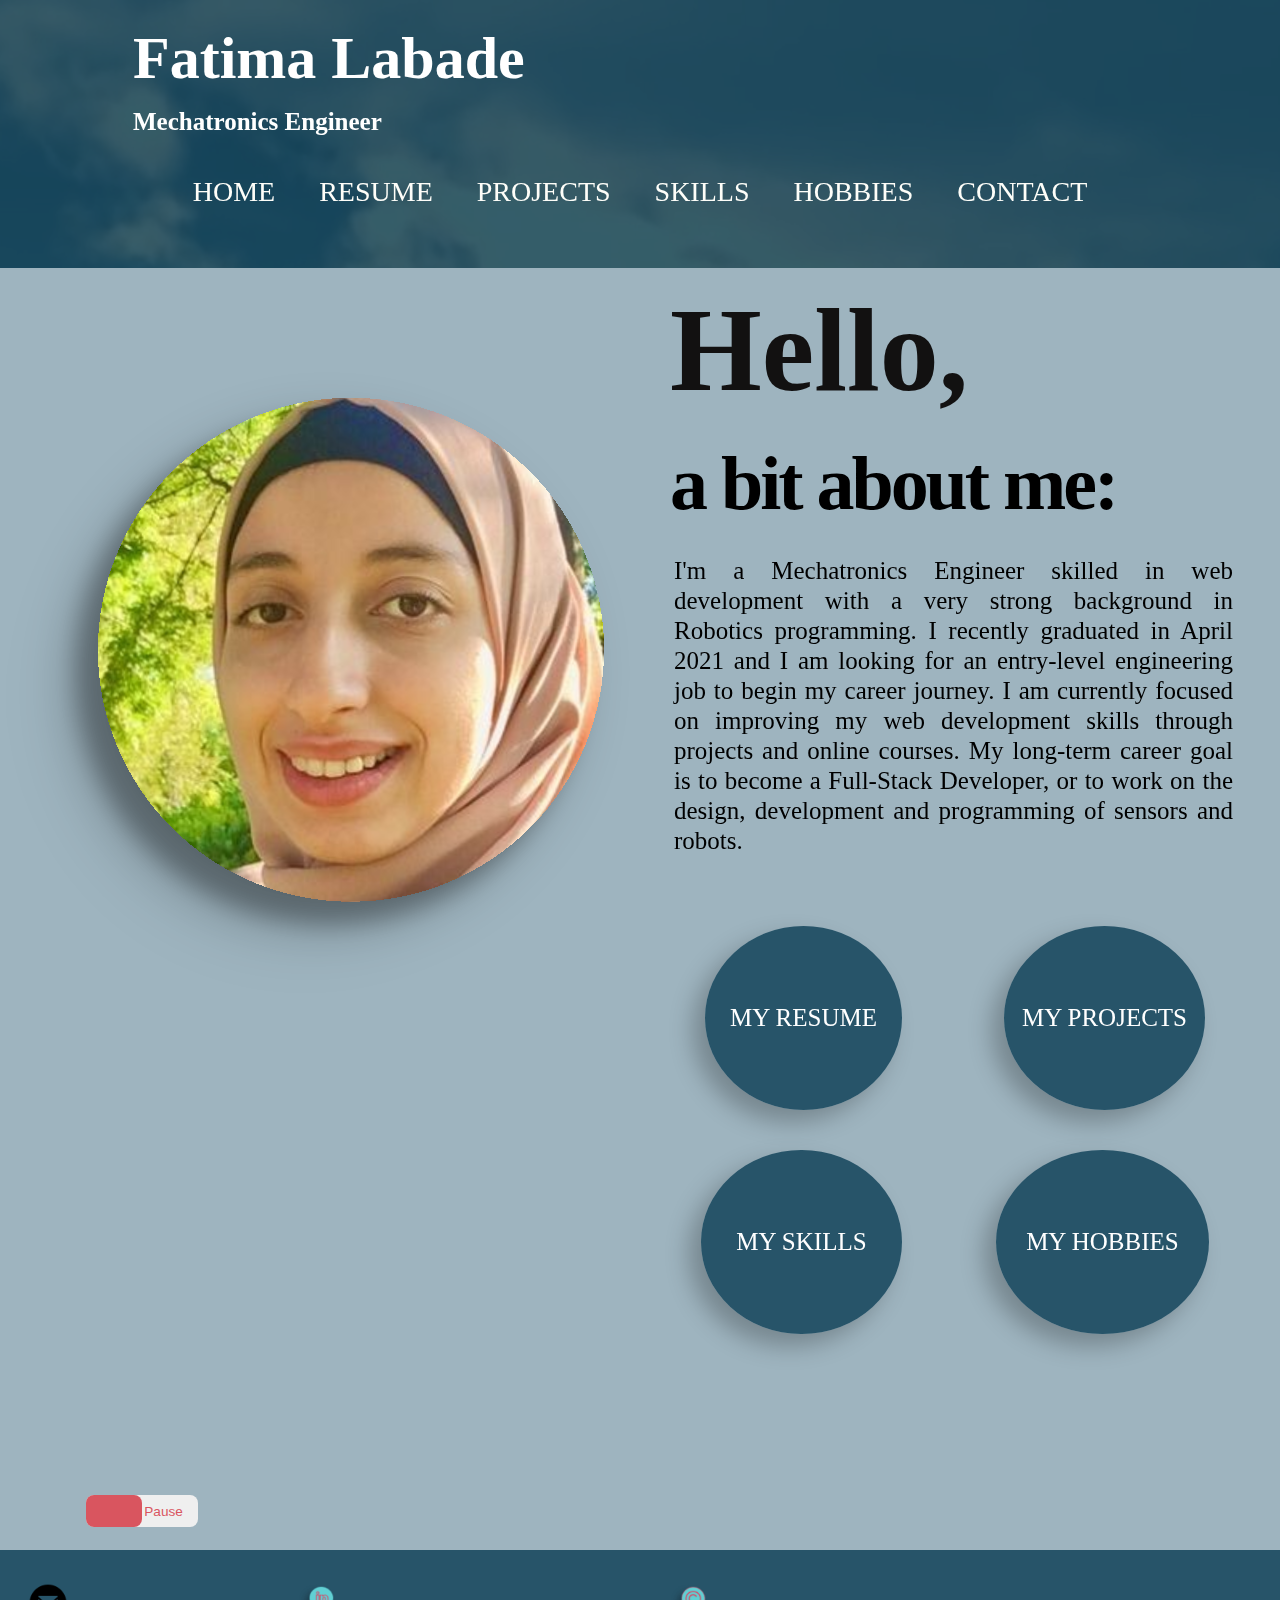
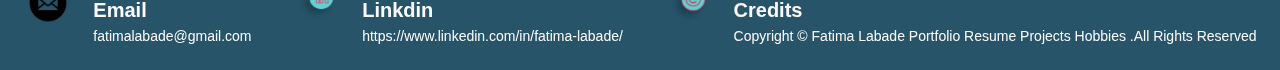
<file: index.html>
<!DOCTYPE html>
<html lang="en"> 
    <head>  
        <meta charset="UTF-8" />
        <meta name="viewport" content="width=device-width, initial-scale=1.0, maximum-scale=1.0, user-scalable=no" />
        
        <script src="https://ajax.googleapis.com/ajax/libs/jquery/3.5.1/jquery.min.js"></script>
        <!-- <script src="js/script.js"></script> -->

        <link
            rel="icon"
            type="image/png"
            sizes="32x32"
            href="./images/icon.svg"
        /> 
        <link 
        href="https://cdnjs.cloudflare.com/ajax/libs/font-awesome/5.14.0/css/all.min.css"
        href="https://fonts.googleapis.com/css2?family=Comforter&family=Dancing+Script&family=M+PLUS+Rounded+1c:wght@400;700&family=Neonderthaw&family=PT+Serif:wght@700&family=Podkova:wght@600&family=Quintessential&family=Rosario:wght@300&family=Ruda:wght@400;700&family=Sahitya&family=Yellowtail&display=swap"
        rel="stylesheet"
        />
        <link rel="stylesheet" href="scss0/style0.css" />
        <!-- <link rel="stylesheet" href="scss1/style1.css" /> -->
        <!-- <iframe width = "0" height = "0" src="https://www.youtuberepeater.com/watch?v=jkLRith2wcc#gsc.tab=0" allowfullscreen></iframe> -->
        <title> Fatima Labade | Portfolio Site </title>
    </head>

    <body >
        
          <!--preloader-->
        <div class="preloader">
            <img src="./preloader.gif" alt="preloader">
        </div>
        
        <header  class="header" >
            <div class="overlay has-fade"></div>

            <div id="home" class="header__container flex flex-jc-sb ">
                <div>    
                    <div class="header__name ">
                        <h1>Fatima Labade</h1>
                    </div>
                    <div class="header__position">
                        <h3>Mechatronics Engineer</h3>
                    </div>
                </div>

                <a id="btnHamburger" href="#" class="header__toggle hide-for-desktop">
                    <span></span>
                    <span></span>
                    <span></span>
                </a>

                <div class="header__menu has-fade hide-for-desktop ">
                    <a href="#home" target="_self">HOME</a>
                    <a href="./Resume.html" target="_blank">RESUME</a>
                    <a href="page2.html">PROJECTS</a>
                    <a href="page3.html">SKILLS</a>
                    <a href="page4.html">HOBBIES</a>
                    <a href="mailto:fatimalabade@gmail.com">CONTACT</a>
                </div> 
            </div>

            <div class="header__image hide-for-desktop"></div>

            <div class="header__text hide-for-desktop">
                <h1>Hello,</h1>
                <h3>a bit about me:</h3>
            </div>
            <div class="header__links flex flex-jc-sb hide-for-tablet hide-for-mobile " >
                <a href="#top" target="_self">HOME</a>
                <a href="./Resume.html" target="_blank">RESUME</a>
                <a href="page2.html">PROJECTS</a>
                <a href="page3.html">SKILLS</a>
                <a href="page4.html">HOBBIES</a>
                <a href="mailto:fatimalabade@gmail.com">CONTACT</a>
            </div>

        </header>

        <section class="middle1">
            <video class="video-container" muted autoplay loop>
                <source src="./video.mp4" type= "video/mp4">
            </video>
            
            <div class="middle1__image hide-for-mobile"></div>
          
            <div class="middle1__text hide-for-mobile">
                <h1>Hello,</h1>
                <h3>a bit about me:</h3>
            </div>

            <div class="container1">

                <div class="middle1__description">
                    <h3>I'm a Mechatronics Engineer skilled in web development with a very strong background in Robotics programming. I recently graduated in April 2021 and I am looking for an entry-level engineering job to begin my career journey. I am currently focused on improving my web development skills through projects and online courses. My long-term career goal is to become a Full-Stack Developer, or to work on the design, development and programming of sensors and robots.  
                    </h3>
                </div>

                <div class = "middle1__button ">
                    <div class="middle1__button-container flex flex-jc-sa">

                        <a href="./Resume.html" target="_blank"> 
                             <button class="middle1__button1 button">MY RESUME</button>
                        </a>
            
                        <a href="page2.html"> 
                            <button class="middle1__button2 button">MY PROJECTS</button>
                        </a>

                        <a href="page3.html">
                            <button class="middle1__button3 button">MY SKILLS</button>
                        </a>
                        
                        <a href="page4.html">
                            <button class="middle1__button4 button">MY HOBBIES</button>
                        </a>
                        
                    </div>
                </div>
                
                <!-- video switch -->
                <button class="switch-btn">
                    <span>
                    play
                    </span>
                    <span>
                    pause
                    </span>
                    <span class="switch"></span>
                </button>
                
            </div>
 
        </section>
        
        <footer id= "foot" class="footer">
            <div class="footer__social flex flex-jc-sb flex-jc-sa">
                    
                <div class="footer__container flex flex-jc-sb flex-jc-sa">

                    <div class="footer__img">
                        <a href="mailto:fatimalabade@gmail.com" > 
                            <img src="images/emLogo.png" >
                        </a>
                    </div>

                    <div class="footer__content hide-for-mobile">
                        <h1>Email</h1>
                        <h3>fatimalabade@gmail.com</h3>
                    </div>
                        
                </div>

                <div class="footer__container flex flex-jc-sb flex-jc-sa">
                    
                    <div class="footer__img">
                        <a href="https://www.linkedin.com/in/fatima-labade/" target="_blank" > 
                            <img src="images/lnLogo.png" >
                        </a>
                    </div>

                    <div class="footer__content hide-for-mobile">
                        <h1>Linkdin</h1>
                        <h3>https://www.linkedin.com/in/fatima-labade/</h3>
                    </div>
                        
                </div>

                <div class="footer__container flex flex-jc-sb flex-jc-sa">
                    
                    <div class="footer__img">
                        <a href="#" target="_self" > 
                            <img src="images/crdLogo.png" >
                        </a>
                    </div>

                    <div class="footer__content hide-for-mobile">
                        <h1>Credits</h1>
                        <h3>
                            Copyright &copy; Fatima Labade Portfolio Resume Projects Hobbies
                            <span id="date"></span>
                            .All Rights Reserved 
                        </h3>
                    </div>
                        
                </div>
                

            </div>

            <div class="footer__credits hide-for-desktop">
                <h3>
                    Copyright &copy; Fatima Labade Portfolio Resume Projects Hobbies
                    <span id="date"></span>
                    .All Rights Reserved 
                </h3>
            </div>
            <!--back to top button -->
            <a href="#home" class="scroll-link top-link">
                <i class="fas fa-arrow-up"></i>
            </a>
            
        </footer>

        <script src="js/script2.js"></script>
    </body>
</html>
</file>
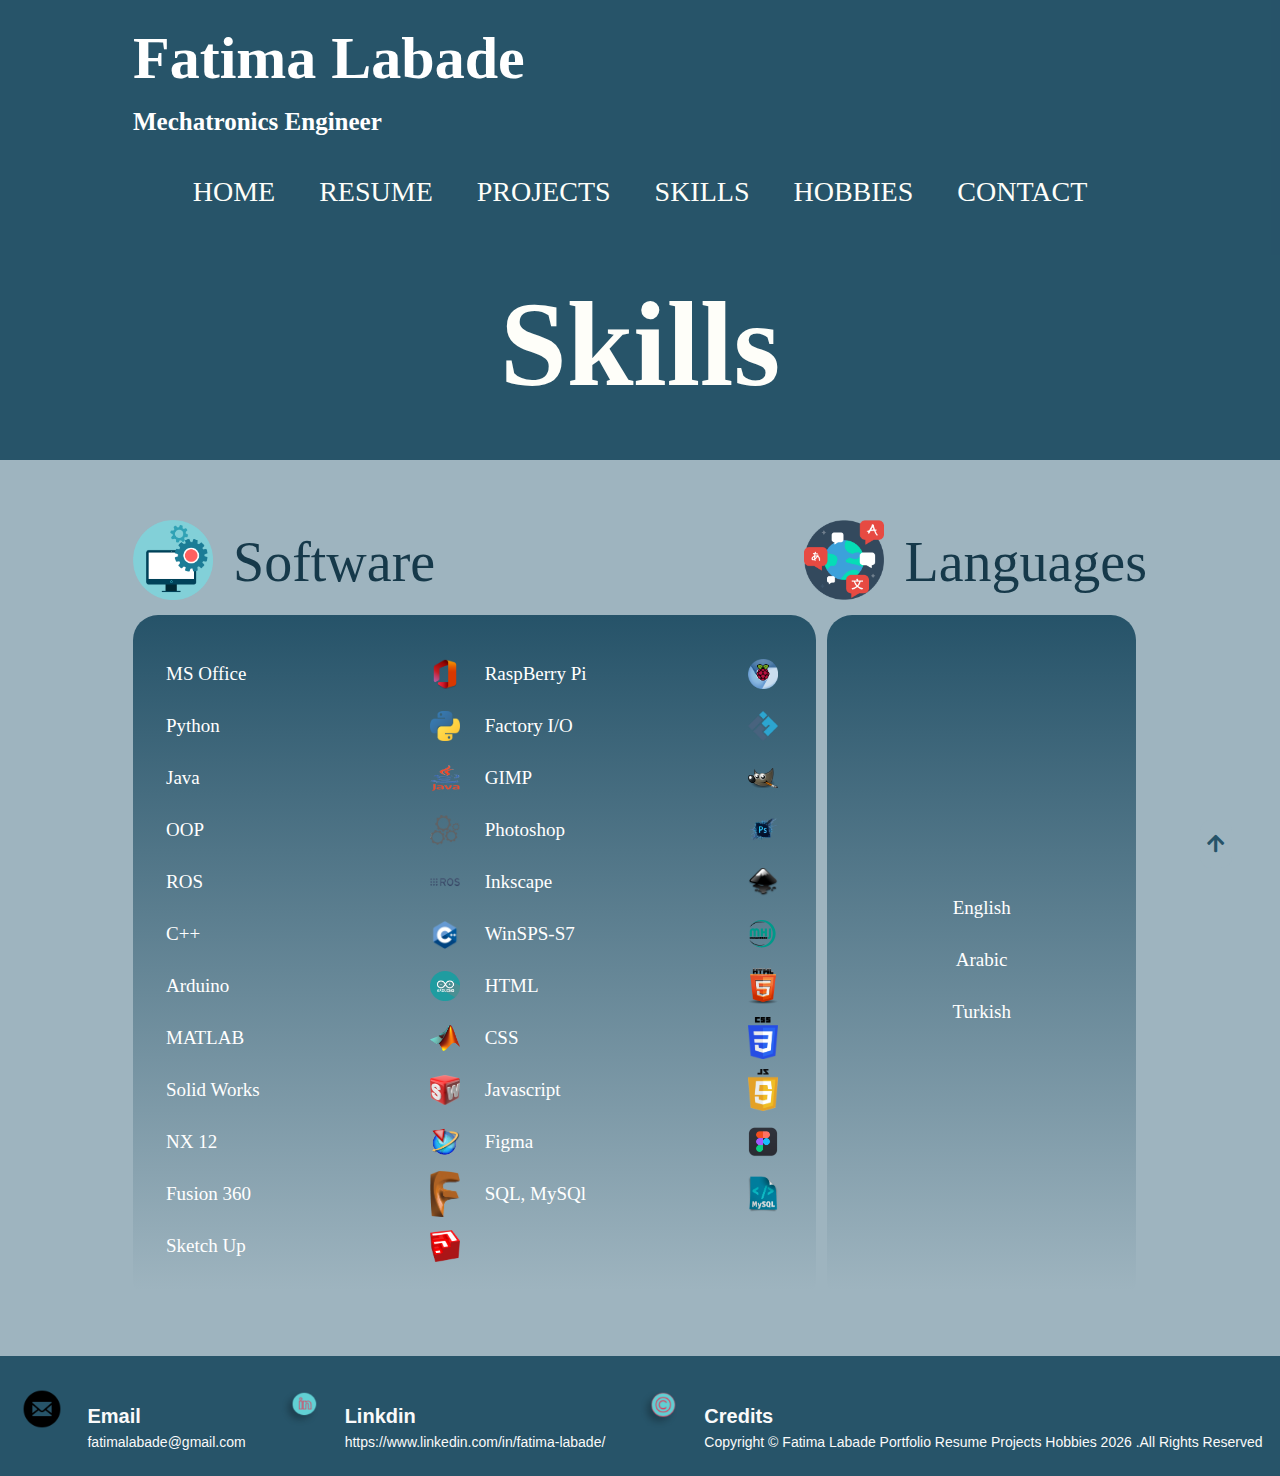
<file: page3.html>
<!DOCTYPE html>
<html lang="en"> 
    <head>  
        <meta charset="UTF-8" />
        <meta name="viewport" content="width=device-width, initial-scale=1.0" />
        
        <script src="https://ajax.googleapis.com/ajax/libs/jquery/3.5.1/jquery.min.js"></script>
      

        <link
            rel="icon"
            type="image/png"
            sizes="32x32"
            href="./images/icon.svg"
        /> 
        <link 
        href="https://cdnjs.cloudflare.com/ajax/libs/font-awesome/5.14.0/css/all.min.css"
        href="https://fonts.googleapis.com/css2?family=M+PLUS+Rounded+1c:wght@400;700&family=PT+Serif:wght@700&family=Podkova:wght@600&family=Rosario:wght@300&family=Ruda:wght@400;700&family=Sahitya&display=swap" 
        rel="stylesheet"
        />
        <link rel="stylesheet" href="scss0/style0.css" />
        <!-- <iframe width = "0" height = "0" src="https://www.youtuberepeater.com/watch?v=jkLRith2wcc#gsc.tab=0" allowfullscreen></iframe> -->
        <title> Fatima Labade | Portfolio Site </title>
    </head>

    <body>
        <!--preloader-->
        <div class="preloader">
            <img src="./preloader.gif" alt="preloader">
        </div>
        <header class="header">
            <div class="overlay has-fade"></div>

            <div id = "home" class="header__container flex flex-jc-sb ">
                <div>    
                    <div class="header__name ">
                        <h1>Fatima Labade</h1>
                        
                    </div>
                    <div class="header__position">
                        <h3>Mechatronics Engineer</h3>
                    </div>
                    
                </div>
                <a id="btnHamburger" href="#" class="header__toggle hide-for-desktop">
                    <span></span>
                    <span></span>
                    <span></span>
                </a>
                
                <div class="header__menu has-fade hide-for-desktop ">
                    <a href="index.html" target="_self">HOME</a>
                    <a href="./Resume.html" target="_blank">RESUME</a>
                    <a href="page2.html">PROJECTS</a>
                    <a href="page3.html">SKILLS</a>
                    <a href="page4.html">HOBBIES</a>
                    <a href="mailto:fatimalabade@gmail.com">CONTACT</a>
                </div> 
            </div>
            <div class="header__links flex flex-jc-sb hide-for-tablet hide-for-mobile " >
                <a href="index.html" target="_self">HOME</a>
                <a href="./Resume.html" target="_blank">RESUME</a>
                <a href="page2.html">PROJECTS</a>
                <a href="page3.html">SKILLS</a>
                <a href="page4.html">HOBBIES</a>
                <a href="mailto:fatimalabade@gmail.com">CONTACT</a>
            </div>

            <div class="header__projects">
                <h1>Skills</h1>
            </div>

        </header>
        
        <section class="middle3">

            <div class="middle3__skills ">

                <div class="middle3__title-container flex ">
                    <div class="middle3__title1">
                        <img src="/images/software.png" height="80" width="80">
                        <h1>Software</h1>
                    </div>

                    <div class = middle3__title2>
                        <img src="/images/lang.png" height="80" width="80">
                        <div class="middle3__text">
                            <h1>Languages</h1>
                        </div>
                    </div>
                </div>
                <div class="middle3__content flex">
                    <div class="middle3__soft flex">
                        <div class="middle3__col1">

                            <div class="middle3__icon">
                                <h3>MS Office</h3>
                                <img src="/images/office.png" width="30" height="auto">
                            </div>

                            <div class="middle3__icon">
                                <h3>Python</h3>
                                <img src="/images/python.png" width="30" height="auto">
                            </div>

                            <div class="middle3__icon">
                                <h3>Java</h3>
                                <img src="/images/java.png" width="30" height="auto">
                            </div>

                            <div class="middle3__icon">
                                <h3>OOP</h3>
                                <img src="/images/oop.png" width="30" height="auto">
                            </div>

                            <div class="middle3__icon">
                                <h3>ROS</h3>
                                <img src="/images/ros.png" width="30" height="auto">
                            </div>

                            <div class="middle3__icon">
                                <h3>C++</h3>
                                <img src="/images/C++.png" width="30" height="auto">
                            </div>

                            <div class="middle3__icon">
                                <h3>Arduino</h3>
                                <img src="/images/arduino.png" width="30" height="auto">
                            </div>

                            <div class="middle3__icon">
                                <h3>MATLAB</h3>
                                <img src="/images/matlab.png" width="30" height="auto">
                            </div>

                            <div class="middle3__icon">
                                <h3>Solid Works</h3>
                                <img src="/images/sw.png" width="30" height="auto">
                            </div>
                            
                            <div class="middle3__icon">
                                <h3>NX 12</h3>
                                <img src="/images/nx12.png" width="30" height="auto">
                            </div>

                            <div class="middle3__icon">
                                <h3>Fusion 360</h3>
                                <img src="/images/fusion.png" width="30" height="auto">
                            </div>

                            <div class="middle3__icon">
                                <h3>Sketch Up</h3>
                                <img src="/images/sketchup.png" width="30" height="auto">
                            </div>

                        </div>
                        
                        <div class="middle3__col2">
                            <div class="middle3__icon">
                                <h3>RaspBerry Pi</h3>
                                <img src="/images/raspberryPI.png" width="30" height="auto">
                            </div>

                            <div class="middle3__icon">
                                <h3>Factory I/O</h3>
                                <img src="/images/factoryIO.png" width="30" height="auto">
                            </div>

                            <div class="middle3__icon">
                                <h3>GIMP</h3>
                                <img src="/images/gimp.png" width="30" height="auto">
                            </div>

                            <div class="middle3__icon">
                                <h3>Photoshop</h3>
                                <img src="/images/ps.png" width="30" height="auto">
                            </div>

                            <div class="middle3__icon">
                                <h3>Inkscape</h3>
                                <img src="/images/inkscape.png" width="30" height="auto">
                            </div>

                            <div class="middle3__icon">
                                <h3>WinSPS-S7</h3>
                                <img src="/images/mhj.svg" width="30" height="auto">
                            </div>

                            <div class="middle3__icon">
                                <h3>HTML</h3>
                                <img src="/images/html.png" width="30" height="auto">
                            </div>

                            <div class="middle3__icon">
                                <h3>CSS</h3>
                                <img src="/images/css.png" width="30" height="auto">
                            </div>

                            <div class="middle3__icon">
                                <h3>Javascript</h3>
                                <img src="/images/js.png" width="30" height="auto">
                            </div>

                            <div class="middle3__icon">
                                <h3>Figma</h3>
                                <img src="/images/figma.png" width="30" height="auto">
                            </div>

                            <div class="middle3__icon">
                                <h3>SQL, MySQl</h3>
                                <img src="/images/mySQL.png" width="30" height="auto">
                            </div>
                            
                        </div>
                        
                    </div>

                    <div class="middle3__lang flex">
                        <div class="middle3__col4">
                            <h3>English</h3>
                            <h3>Arabic</h3>
                            <h3>Turkish</h3>
                        </div>
                    </div>
                    
                </div>


                
            </div>
        </section>

        
        <footer class="footer">
            <div class="footer__social flex flex-jc-sb flex-jc-sa">
                    
                <div class="footer__container flex flex-jc-sb flex-jc-sa">

                    <div class="footer__img">
                        <a href="mailto:fatimalabade@gmail.com" > 
                            <img src="images/emLogo.png" >
                        </a>
                    </div>

                    <div class="footer__content hide-for-mobile">
                        <h1>Email</h1>
                        <h3>fatimalabade@gmail.com</h3>
                    </div>
                        
                </div>

                <div class="footer__container flex flex-jc-sb flex-jc-sa">
                    
                    <div class="footer__img">
                        <a href="https://www.linkedin.com/in/fatima-labade/"  target="_blank" > 
                            <img src="images/lnLogo.png" >
                        </a>
                    </div>

                    <div class="footer__content hide-for-mobile">
                        <h1>Linkdin</h1>
                        <h3>https://www.linkedin.com/in/fatima-labade/</h3>
                    </div>
                        
                </div>

                <div class="footer__container flex flex-jc-sb ">
                    
                    <div class="footer__img">
                        <a href="#" target="_self" > 
                            <img src="images/crdLogo.png" >
                        </a>
                    </div>

                    <div class="footer__content hide-for-mobile">
                        <h1>Credits</h1>
                        <h3>
                            Copyright &copy; Fatima Labade Portfolio Resume Projects Hobbies
                            <span id="date"></span>
                            .All Rights Reserved 
                        </h3>  
                    </div>
                        
                </div>
                

            </div>

            <div class="footer__credits hide-for-desktop">
                <h3>
                    Copyright &copy; Fatima Labade Portfolio Resume Projects Hobbies
                    <span id="date"></span>
                    .All Rights Reserved 
                </h3>
            </div>
            <!--back to top button -->
            <a href="#home" class="scroll-link top-link show-link">
                <i class="fas fa-arrow-up"></i>
            </a>
            
        </footer>

        

        <script src="js/script.js"></script>
    </body>
</html>
</file>
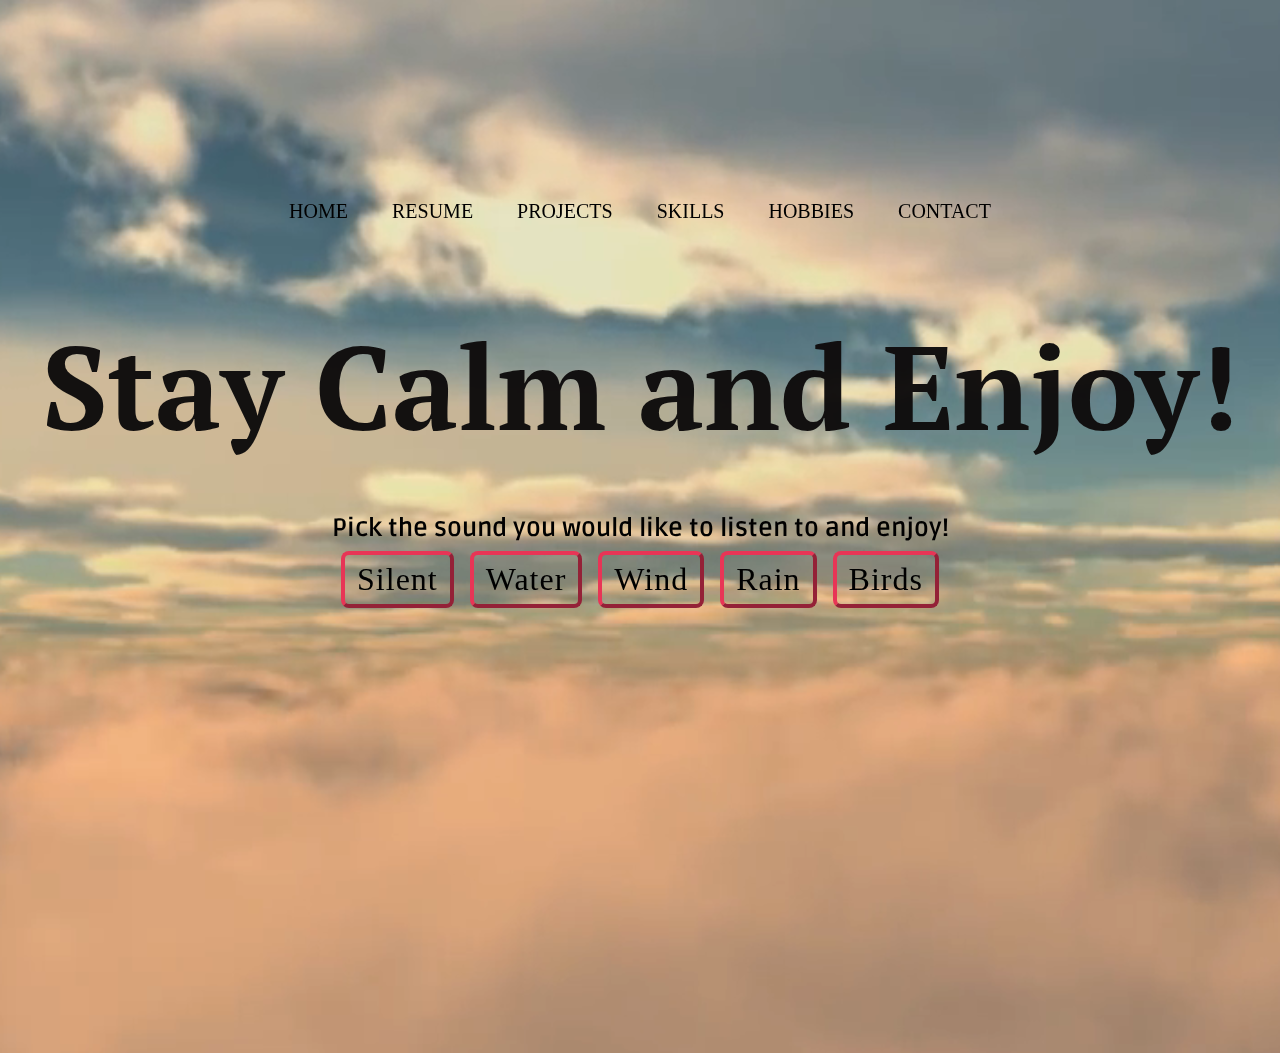
<file: page5.html>
<!DOCTYPE html>
<html lang="en"> 
    <head>  
        <meta charset="UTF-8" />
        <meta name="viewport" content="width=device-width, initial-scale=1.0, maximum-scale=1.0, user-scalable=no" />

        <script src="https://ajax.googleapis.com/ajax/libs/jquery/3.5.1/jquery.min.js"></script>
        
        <link
            rel="icon"
            type="image/png"
            sizes="32x32"
            href="./images/icon.svg"
        /> 
        <link href="https://fonts.googleapis.com/css2?family=M+PLUS+Rounded+1c:wght@400;700&family=PT+Serif:wght@700&family=Podkova:wght@600&family=Rosario:wght@300&family=Ruda:wght@400;700&family=Sahitya&display=swap" 
        rel="stylesheet"
        />
        <link rel="stylesheet" href="scss5/style.css" />
        <!-- <iframe width = "0" height = "0" src="https://www.youtuberepeater.com/watch?v=jkLRith2wcc#gsc.tab=0" allowfullscreen></iframe> -->
        <title> Fatima Labade | Portfolio Site </title>
    </head>

    <body >
        
          <!--preloader-->
        <div class="preloader">
            <img src="./preloader.gif" alt="preloader">
        </div>
        
        <header  class="header" >
            <div class="overlay has-fade"></div>

            <div class="header__container flex flex-jc-sb ">
                <div>    
                    
                </div>

                <a id="btnHamburger" href="#" class="header__toggle hide-for-desktop">
                    <span></span>
                    <span></span>
                    <span></span>
                </a>

                <div class="header__menu has-fade hide-for-desktop ">
                    <a href="index.html" target="_self">HOME</a>
                    <a href="./Resume.html" target="_blank">RESUME</a>
                    <a href="page2.html">PROJECTS</a>
                    <a href="page3.html">SKILLS</a>
                    <a href="page4.html">HOBBIES</a>
                    <a href="mailto:fatimalabade@gmail.com">CONTACT</a>
                </div> 
            </div>

            <div class="header__image hide-for-desktop"></div>

            <div class="header__text hide-for-desktop">
                <h1>Stay Calm and Enjoy!</h1>
                <h3></h3>
            </div>
            <div class="header__links flex flex-jc-sb hide-for-tablet hide-for-mobile " >
                <a href="index.html" target="_self">HOME</a>
                <a href="./Resume.html" target="_blank">RESUME</a>
                <a href="page2.html">PROJECTS</a>
                <a href="page3.html">SKILLS</a>
                <a href="page4.html">HOBBIES</a>
                <a href="mailto:fatimalabade@gmail.com">CONTACT</a>
            </div>

        </header>

        <section id="home" class="middle">
            <video class="video-container" muted autoplay loop>
                <source src="./video.mp4" type= "video/mp4">
            </video>
            <div class="middle__image hide-for-mobile"></div>
          
            <div class="middle__text hide-for-mobile">
                <h1>Stay Calm and Enjoy!</h1>
            </div>
            <div class="container1">
                <div class="middle__description">
                    <h3> Pick the sound you would like to listen to and enjoy!</h3>
                </div>
                <div class="middle__txt">
                    <div class="middle__buttons"></div>
                    <div class="middle__content">
                    </div>  
                </div> 
                
            </div>
 
        </section>

        
        <script src="js/music.js"></script>
        <script src="js/script2.js"></script>
    </body>
</html>
</file>
<file: scss0/style0.css>
.has-fade {
  visibility: hidden;
}

@-webkit-keyframes fade-in {
  from {
    visibility: hidden;
    opacity: 0;
  }
  1% {
    visibility: visible;
    opacity: 0;
  }
  to {
    visibility: visible;
    opacity: 1;
  }
}

@keyframes fade-in {
  from {
    visibility: hidden;
    opacity: 0;
  }
  1% {
    visibility: visible;
    opacity: 0;
  }
  to {
    visibility: visible;
    opacity: 1;
  }
}

.fade-in {
  -webkit-animation: fade-in 200ms ease-in-out forwards;
          animation: fade-in 200ms ease-in-out forwards;
}

@-webkit-keyframes fade-out {
  from {
    visibility: visible;
    opacity: 1;
  }
  99% {
    visibility: visible;
    opacity: 0;
  }
  to {
    visibility: hidden;
    opacity: 0;
  }
}

@keyframes fade-out {
  from {
    visibility: visible;
    opacity: 1;
  }
  99% {
    visibility: visible;
    opacity: 0;
  }
  to {
    visibility: hidden;
    opacity: 0;
  }
}

.fade-out {
  -webkit-animation: fade-out 200ms ease-in-out forwards;
          animation: fade-out 200ms ease-in-out forwards;
}

html {
  font-size: 100%;
  -webkit-box-sizing: border-box;
          box-sizing: border-box;
  scroll-behavior: smooth;
}

*,
*::before,
*::after {
  -webkit-box-sizing: inherit;
          box-sizing: inherit;
}

body {
  margin: 0;
}

body h1 {
  margin: 0;
}

body h3 {
  margin: 0;
}

.flex {
  display: -webkit-box;
  display: -ms-flexbox;
  display: flex;
}

.flex-jc-sb {
  -webkit-box-pack: justify;
      -ms-flex-pack: justify;
          justify-content: space-between;
}

.flex-jc-c {
  -webkit-box-pack: center;
      -ms-flex-pack: center;
          justify-content: center;
}

.flex-ai-c {
  -webkit-box-align: center;
      -ms-flex-align: center;
          align-items: center;
}

.flex-jc-sa {
  -ms-flex-pack: distribute;
      justify-content: space-around;
}

a,
a:visited,
a:hover {
  text-decoration: none;
}

.button {
  border: none;
  border-radius: 100%;
  color: white;
  text-align: center;
  text-decoration: none;
  font-size: 25px;
  font-family: ruda;
  cursor: pointer;
  -webkit-box-shadow: -12px 12px 23px rgba(0, 0, 0, 0.25);
          box-shadow: -12px 12px 23px rgba(0, 0, 0, 0.25);
  display: block;
  margin: auto;
  margin-bottom: 25px;
}

.button:hover {
  color: black;
}

.button:hover::before {
  opacity: 1;
}

@media (max-width: 63.9375em) {
  .hide-for-mobile {
    display: none;
  }
}

@media (min-width: 64em) {
  .hide-for-desktop {
    display: none;
  }
}

@media (min-width: null) {
  .hide-for-tablet {
    display: none;
  }
}

@media (max-width: 87.4375em) {
  .hide-for-tablet {
    display: none;
  }
}

body {
  overflow-x: hidden;
}

body.noscroll {
  overflow: hidden !important;
}

.container1 {
  text-align: justify;
  padding: 24px;
}

@media (max-width: 63.9375em) {
  .container1 {
    padding-top: 24px;
    padding-bottom: 24px;
    padding-left: 130px;
    padding-right: 130px;
  }
}

@media (max-width: 60.9375em) {
  .container1 {
    padding: 24px;
  }
}

.preloader {
  position: fixed;
  top: 0;
  left: 0;
  right: 0;
  bottom: 0;
  background: white;
  display: -ms-grid;
  display: grid;
  -webkit-box-pack: center;
      -ms-flex-pack: center;
          justify-content: center;
  -webkit-box-align: center;
      -ms-flex-align: center;
          align-items: center;
  visibility: visible;
  z-index: 999;
  -webkit-transition: all 0.3s linear;
  transition: all 0.3s linear;
  overflow-y: hidden !important;
}

.hide-preloader {
  z-index: -999;
  visibility: hidden;
  overflow-y: visible !important;
}

.video-container {
  position: fixed;
  top: 0px;
  left: 0;
  width: 100%;
  height: 145%;
  -o-object-fit: cover;
     object-fit: cover;
  z-index: -2;
}

/* switch button */
.switch-btn {
  position: relative;
  bottom: -1px;
  left: 5%;
  width: 7rem;
  height: 2rem;
  display: -webkit-box;
  display: -ms-flexbox;
  display: flex;
  border-radius: 0.5rem;
  -webkit-box-align: center;
      -ms-flex-align: center;
          align-items: center;
  -ms-flex-pack: distribute;
      justify-content: space-around;
  border: none;
  -webkit-transition: all 0.3s linear;
  transition: all 0.3s linear;
}

.switch-btn span {
  display: inline-block;
  font-size: 0.85rem;
  cursor: pointer;
  text-transform: capitalize;
  color: #d9555f;
}

.switch {
  position: absolute;
  width: 50%;
  height: 100%;
  top: 0;
  left: 0;
  background: #d9555f;
  border-radius: 0.5rem;
  margin: 0;
  display: block;
  -webkit-transition: all 0.3s linear;
  transition: all 0.3s linear;
}

.slide .switch {
  left: 50%;
}

.middle::after {
  content: "";
  position: absolute;
  top: 0;
  left: 0;
  width: 127%;
  height: 117%;
  z-index: -1;
}

@media (max-width: 63.9375em) {
  .middle::after {
    height: 125%;
    width: 100%;
  }
}

@media (max-width: 63.9375em) and (max-width: 60.9375em) {
  .middle::after {
    height: 217%;
    width: 100%;
  }
}

.header {
  position: relative;
  z-index: 0;
  background-color: #0b3d55cf;
}

.header.open .header__toggle > span:first-child {
  -webkit-transform: rotate(45deg);
          transform: rotate(45deg);
}

.header.open .header__toggle > span:nth-child(2) {
  opacity: 0;
}

.header.open .header__toggle > span:last-child {
  -webkit-transform: rotate(-45deg);
          transform: rotate(-45deg);
}

.header .overlay {
  z-index: 2;
  opacity: 0;
  position: fixed;
  top: 100px;
  right: 0px;
  bottom: 0px;
  left: 0px;
  background-image: -webkit-gradient(linear, left top, left bottom, from(black), to(transparent));
  background-image: linear-gradient(black, transparent);
}

.header__projects {
  font-family: PT Serif;
  font-style: normal;
  font-weight: bold;
  color: #FEFEF9;
  text-align: center;
  font-size: 20px;
  line-height: 40px;
  padding-bottom: 71px;
  padding-top: 22px;
}

.header__projects h3 {
  font-size: 65px;
  color: #7e1629;
}

@media (min-width: 61em) {
  .header__projects {
    font-size: 60px;
    line-height: 110px;
    padding-bottom: 60px;
  }
}

@media (min-width: 64em) {
  .header__container {
    height: 179px;
  }
}

@media (max-width: 87.4375em) {
  .header__container {
    height: 179px;
  }
}

@media (max-width: 60.9375em) {
  .header__container {
    height: 130px;
  }
}

.header__name h1 {
  color: white;
  font-family: "Sahitya", serif;
}

@media (max-width: 63.9375em) {
  .header__name h1 {
    font-size: 2.375rem;
    padding-left: 26px;
    padding-top: 30px;
    line-height: 30px;
  }
}

@media (min-width: 51.2em) {
  .header__name h1 {
    font-size: 3.75rem;
    padding-left: 133px;
    padding-top: 37px;
    line-height: 43px;
  }
}

.header__position h3 {
  color: white;
  font-family: "Podkova", serif;
}

@media (max-width: 63.9375em) {
  .header__position h3 {
    font-size: 1rem;
    padding-left: 26px;
    padding-top: 10px;
    line-height: 15px;
  }
}

@media (min-width: 51.2em) {
  .header__position h3 {
    font-size: 1.5625rem;
    padding-left: 133px;
    padding-top: 34px;
    line-height: 15px;
  }
}

.header__toggle {
  position: relative;
}

.header__toggle > span {
  display: block;
  width: 26px;
  height: 2px;
  background-color: white;
  -webkit-transition: all 300ms ease-in-out;
  transition: all 300ms ease-in-out;
  -webkit-transform-origin: 3px 1px;
          transform-origin: 3px 1px;
}

.header__toggle > span:not(:last-child) {
  margin-bottom: 5px;
}

@media (max-width: 87.4375em) {
  .header__toggle {
    padding-top: 50px;
    padding-right: 110px;
  }
}

@media (max-width: 60.9375em) {
  .header__toggle {
    padding-top: 38px;
    padding-right: 40px;
  }
}

.header__menu {
  z-index: 2;
  position: absolute;
  left: 50%;
  -webkit-transform: translateX(-50%);
          transform: translateX(-50%);
  background: #FEFEF9;
  margin-top: 10rem;
  padding: 24px;
  border-radius: 5px;
}

.header__menu a {
  display: block;
  padding: 0.625rem;
  color: #000000;
  text-align: center;
}

@media (max-width: 63.9375em) {
  .header__menu {
    width: calc(100% - 17rem);
  }
}

@media (max-width: 60.9375em) {
  .header__menu {
    width: calc(100% - 5rem);
  }
}

.header__image {
  z-index: 1;
  background-image: url("/images/myPhoto.svg");
  background-repeat: no-repeat;
  -webkit-filter: drop-shadow(-24px 24px 23px rgba(0, 0, 0, 0.25));
          filter: drop-shadow(-24px 24px 23px rgba(0, 0, 0, 0.25));
  background-size: 100%;
  width: 231.9px;
  height: 227.15px;
  margin: auto;
}

@media (min-width: 61em) {
  .header__image {
    width: 311.9px;
    height: 310.15px;
  }
}

.header__text h1 {
  font-family: "PT Serif", serif;
  color: #FEFEF9;
  padding-top: 19px;
  font-size: 61px;
  line-height: 60px;
  text-align: center;
}

.header__text h3 {
  font-family: "Sahitya", serif;
  color: #FEFEF9;
  padding-top: 33px;
  padding-bottom: 49px;
  font-size: 50px;
  line-height: 1px;
  letter-spacing: -0.04em;
  text-align: center;
}

@media (max-width: 63.9375em) {
  .header__text h3 {
    font-size: 30px;
  }
}

.header__text2 h1 {
  font-family: "PT Serif", serif;
  color: #0F0D0DFA;
  padding-top: 177px;
  font-size: 62px;
  line-height: 60px;
  text-align: center;
}

.header__text2 h3 {
  font-family: "Sahitya", serif;
  color: #0F0D0DFA;
  padding-top: 33px;
  padding-bottom: 49px;
  font-size: 50px;
  line-height: 1px;
  letter-spacing: -0.04em;
  text-align: center;
}

@media (min-width: 64em) {
  .header__links {
    display: block;
    margin: auto;
    line-height: 25px;
    text-align: center;
    padding-top: 0px;
    padding-bottom: 60px;
    padding-left: 90px;
    padding-right: 90px;
  }
}

.header__links a {
  position: relative;
  font-family: "Quattrocento", serif;
  font-size: 1.75rem;
  color: #FEFEF9;
  -webkit-transition: color 300ms ease-in-out;
  transition: color 300ms ease-in-out;
}

@media (min-width: 64em) {
  .header__links a:not(:last-child) {
    margin-right: 40px;
  }
}

.header__links a::before {
  content: "";
  display: block;
  position: absolute;
  height: 5px;
  left: 0;
  right: 0;
  bottom: -8px;
  background: -webkit-gradient(linear, left top, right top, from(#D1C926), to(#61D0D4));
  background: linear-gradient(to right, #D1C926, #61D0D4);
  opacity: 0;
  -webkit-transition: opacity 300ms ease-in-out;
  transition: opacity 300ms ease-in-out;
}

.header__links a:hover {
  color: #000000;
  font-size: 1.5rem;
  font-weight: bolder;
}

.header__links a:hover::before {
  opacity: 1;
}

body {
  background-color: #9eb4bf;
}

.middle1 {
  background-color: #9eb4bf;
}

.middle1__image {
  position: absolute;
  background-image: url("/images/myPhoto.svg");
  background-repeat: no-repeat;
  -webkit-filter: drop-shadow(-24px 24px 23px rgba(0, 0, 0, 0.25));
          filter: drop-shadow(-24px 24px 23px rgba(0, 0, 0, 0.25));
  background-size: 100%;
  width: 551.26px;
  height: 577.18px;
  left: 54px;
  top: 396.57px;
}

.middle1__description h3 {
  font-family: 'Quintessential';
  font-style: normal;
  font-weight: normal;
  font-size: 25px;
  line-height: 30px;
  padding-left: 650px;
  padding-right: 23px;
}

@media (max-width: 63.9375em) {
  .middle1__description h3 {
    padding-left: 0px;
    padding-top: 20px;
    padding-bottom: 40px;
    padding-right: 0px;
    font-size: 16px;
  }
}

@media (max-width: 51.1333em) {
  .middle1__text {
    background-position: center;
    background-color: #0b3d55cf;
  }
}

.middle1__text h1 {
  color: #0F0D0DFA;
  font-family: "PT Serif", serif;
  padding-left: 670px;
  padding-top: 37px;
  padding-bottom: 58px;
  line-height: 91px;
  font-size: 7.375rem;
}

@media (max-width: 51.1333em) {
  .middle1__text h1 {
    color: #FEFEF9;
    padding-left: 82px;
    padding-top: 0px;
    font-size: 81px;
    line-height: 60px;
  }
}

.middle1__text h3 {
  color: black;
  font-family: "Sahitya", serif;
  font-size: 4.75rem;
  padding-left: 670px;
  padding-top: 0px;
  padding-bottom: 20px;
  line-height: 58px;
  letter-spacing: -0.04em;
}

@media (max-width: 51.1333em) {
  .middle1__text h3 {
    color: #FEFEF9;
    padding-left: 57px;
    padding-top: 33px;
    padding-bottom: 49px;
    font-size: 50px;
    line-height: 1px;
    letter-spacing: -0.04em;
  }
}

.middle1__button-container {
  display: -webkit-box;
  display: -ms-flexbox;
  display: flex;
  -ms-flex-wrap: wrap;
      flex-wrap: wrap;
}

@media (min-width: 64em) {
  .middle1__button-container {
    padding-bottom: 140px;
    padding-left: 630px;
    padding-top: 50px;
  }
}

.middle1__button1 {
  background-color: #0b3d55cf;
  padding: 78px 25px;
  margin: 20px;
}

.middle1__button2 {
  background-color: #0b3d55cf;
  padding: 78px 18px;
  margin: 20px;
}

.middle1__button3 {
  background-color: #0b3d55cf;
  padding: 78px 35px;
  margin: 20px;
}

.middle1__button4 {
  background-color: #0b3d55cf;
  padding: 78px 30px;
  margin: 20px;
}

body {
  background-color: #9eb4bf;
}

.middle2 {
  padding: 25px;
  padding-top: 60px;
}

.middle2__project {
  padding-top: 26px;
  padding-left: 5%;
  padding-right: 5%;
  padding-bottom: 30px;
  -webkit-box-pack: center;
      -ms-flex-pack: center;
          justify-content: center;
  -webkit-box-align: center;
      -ms-flex-align: center;
          align-items: center;
  -ms-flex-wrap: wrap;
      flex-wrap: wrap;
  -webkit-box-orient: vertical;
  -webkit-box-direction: normal;
      -ms-flex-flow: column;
          flex-flow: column;
}

@media (min-width: 64em) {
  .middle2__project {
    -ms-flex-wrap: nowrap;
        flex-wrap: nowrap;
    -webkit-box-orient: horizontal;
    -webkit-box-direction: normal;
        -ms-flex-flow: row;
            flex-flow: row;
  }
}

.middle2__text-container {
  -webkit-box-flex: 1;
      -ms-flex: 1;
          flex: 1;
  padding: 5%;
  padding-bottom: 20px;
  padding-top: 0px;
}

.middle2__text-container h3 {
  text-align: justify;
  -webkit-hyphens: auto;
      -ms-hyphens: auto;
          hyphens: auto;
  font-family: Ruda;
  font-style: normal;
  font-weight: normal;
  font-size: 25px;
  line-height: 30px;
  color: rgba(0, 0, 0, 0.57);
  padding-bottom: 15px;
}

@media (max-width: 60.9375em) {
  .middle2__text-container h3 {
    font-size: 15px;
    line-height: 20px;
  }
}

.middle2__text-container h1 {
  font-family: Sahitya;
  font-style: normal;
  font-weight: normal;
  font-size: 53px;
  line-height: 46px;
  color: #0c2939;
  text-align: left;
  padding-bottom: 30px;
}

@media (max-width: 63.9375em) {
  .middle2__text-container h1 {
    font-size: 53px;
    line-height: 46px;
    padding-bottom: 30px;
    text-align: center;
  }
}

.middle2__button {
  font-family: "Sahitya", serif;
  margin-top: 25px;
  margin-bottom: 17px;
  color: #FEFEF9;
  padding: 5px 29px;
  border-radius: 9px;
  background: -webkit-gradient(linear, left top, right top, from(#0b3d55cf), to(#082331));
  background: linear-gradient(to right, #0b3d55cf, #082331);
  -webkit-box-shadow: 0 10px 10px -2px rgba(0, 0, 0, 0.25);
          box-shadow: 0 10px 10px -2px rgba(0, 0, 0, 0.25);
  cursor: pointer;
  border: 0 !important;
  font-size: 0.875rem;
}

@media (max-width: 63.9375em) {
  .middle2__button {
    display: block;
    margin: auto;
  }
}

@media (min-width: 61em) {
  .middle2__button {
    font-size: 1.25rem;
    padding: 17px 43px;
  }
}

.middle2__line {
  background: url("/images/line.png") no-repeat center;
  border: none;
  height: 68px;
}

.middle2__video iframe {
  width: auto;
  height: 315px;
  border-radius: 25px;
  border-style: none;
}

@media (min-width: 51.2em) {
  .middle2__video iframe {
    width: 600px;
    height: 315px;
  }
}

@media (min-width: 64em) {
  .middle2__video {
    -webkit-box-flex: 1;
        -ms-flex: 1;
            flex: 1;
    -ms-flex-wrap: nowrap;
        flex-wrap: nowrap;
    margin: auto;
  }
  .middle2__video iframe {
    width: 100%;
  }
}

.middle2__buttons {
  margin-bottom: 0rem;
  display: -webkit-box;
  display: -ms-flexbox;
  display: flex;
  -ms-flex-wrap: wrap;
      flex-wrap: wrap;
  -webkit-box-pack: center;
      -ms-flex-pack: center;
          justify-content: center;
}

.middle2__filter-btn {
  background: transparent;
  font-size: 1rem;
  text-transform: capitalize;
  margin: 0.5rem 0.5rem;
  letter-spacing: 1px;
  border-radius: 0.5rem;
  padding: 0.375rem 0.75rem;
  color: black;
  cursor: pointer;
  -webkit-transition: all 0.3s linear;
  transition: all 0.3s linear;
  font-family: "Quattrocento", serif;
  -webkit-box-shadow: 8px 8px 8px -3px rgba(0, 0, 0, 0.25);
          box-shadow: 8px 8px 8px -3px rgba(0, 0, 0, 0.25);
}

.middle2__filter-btn:hover {
  background: #0b3d55cf;
  color: white;
}

.middle3 {
  padding: 133px;
  padding-top: 60px;
  padding-bottom: 40px;
}

@media (max-width: 60.9375em) {
  .middle3 {
    padding: 30px;
    padding-top: 0px;
  }
}

.middle3__icon {
  display: -webkit-box;
  display: -ms-flexbox;
  display: flex;
  -webkit-box-orient: horizontal;
  -webkit-box-direction: normal;
      -ms-flex-direction: row;
          flex-direction: row;
  -webkit-box-pack: justify;
      -ms-flex-pack: justify;
          justify-content: space-between;
  -webkit-box-align: center;
      -ms-flex-align: center;
          align-items: center;
}

.middle3__icon img {
  margin-left: 20px;
}

.middle3__icon img:hover {
  width: 45px;
  height: auto;
}

.middle3__icon img:hover::before {
  opacity: 1;
}

.middle3__col1 {
  -webkit-box-flex: 1;
      -ms-flex: 1;
          flex: 1;
  padding-right: 5px;
  margin-right: 20px;
}

@media (max-width: 63.9375em) {
  .middle3__col1 {
    margin-right: 0px;
  }
}

@media (min-width: 87.5em) {
  .middle3__col1 {
    margin-right: 176px;
  }
}

.middle3__col1 h3:hover {
  color: #000000;
  font-weight: bolder;
}

.middle3__col1 h3:hover::before {
  opacity: 1;
}

.middle3__col1 h3 {
  font-family: Sahitya;
  font-style: normal;
  font-weight: normal;
  text-align: left;
  font-size: 19px;
  line-height: 32px;
  padding-top: 10px;
  padding-bottom: 10px;
  color: white;
}

@media (max-width: 63.9375em) {
  .middle3__col1 {
    padding-left: 5px;
  }
  .middle3__col1 h3 {
    text-align: center;
  }
}

@media (max-width: 60.9375em) {
  .middle3__col1 {
    display: -webkit-box;
    display: -ms-flexbox;
    display: flex;
    -webkit-box-orient: vertical;
    -webkit-box-direction: normal;
        -ms-flex-direction: column;
            flex-direction: column;
    -webkit-box-align: stretch;
        -ms-flex-align: stretch;
            align-items: stretch;
  }
}

.middle3__col2 {
  -webkit-box-flex: 1;
      -ms-flex: 1;
          flex: 1;
  padding-right: 5px;
}

.middle3__col2 h3:hover {
  color: #000000;
  font-weight: bolder;
}

.middle3__col2 h3:hover::before {
  opacity: 1;
}

.middle3__col2 h3 {
  font-family: Sahitya;
  font-style: normal;
  font-weight: normal;
  text-align: left;
  font-size: 19px;
  line-height: 32px;
  padding-top: 10px;
  padding-bottom: 10px;
  color: white;
}

@media (max-width: 63.9375em) {
  .middle3__col2 {
    padding-left: 5px;
  }
  .middle3__col2 h3 {
    text-align: center;
  }
}

@media (max-width: 63.9375em) {
  .middle3__col2 {
    display: -webkit-box;
    display: -ms-flexbox;
    display: flex;
    -ms-flex-wrap: wrap;
        flex-wrap: wrap;
    -webkit-box-orient: vertical;
    -webkit-box-direction: normal;
        -ms-flex-direction: column;
            flex-direction: column;
    -webkit-box-align: stretch;
        -ms-flex-align: stretch;
            align-items: stretch;
  }
}

.middle3__col4 {
  -webkit-box-flex: 1;
      -ms-flex: 1;
          flex: 1;
  display: -webkit-box;
  display: -ms-flexbox;
  display: flex;
  -webkit-box-orient: vertical;
  -webkit-box-direction: normal;
      -ms-flex-direction: column;
          flex-direction: column;
  -webkit-box-pack: center;
      -ms-flex-pack: center;
          justify-content: center;
  -webkit-box-align: center;
      -ms-flex-align: center;
          align-items: center;
  justify-content: center;
}

.middle3__col4 h3:hover {
  color: #000000;
  font-weight: bolder;
}

.middle3__col4 h3:hover::before {
  opacity: 1;
}

.middle3__col4 h3 {
  font-family: Sahitya;
  font-style: normal;
  font-weight: normal;
  text-align: left;
  font-size: 19px;
  line-height: 32px;
  padding-top: 10px;
  padding-bottom: 10px;
  color: white;
}

@media (max-width: 63.9375em) {
  .middle3__col4 {
    padding-left: 5px;
    padding-left: 0px;
  }
  .middle3__col4 h3 {
    text-align: center;
  }
}

.middle3__content {
  -webkit-box-orient: horizontal;
  -webkit-box-direction: normal;
      -ms-flex-direction: row;
          flex-direction: row;
  display: -webkit-box;
  display: -ms-flexbox;
  display: flex;
  -ms-flex-wrap: wrap;
      flex-wrap: wrap;
  -ms-flex-pack: distribute;
      justify-content: space-around;
}

@media (max-width: 60.9375em) {
  .middle3__content {
    -webkit-box-orient: vertical;
    -webkit-box-direction: normal;
        -ms-flex-direction: column;
            flex-direction: column;
  }
}

.middle3__soft {
  padding: 33px;
  display: -webkit-inline-box;
  display: -ms-inline-flexbox;
  display: inline-flex;
  -webkit-box-flex: 1;
      -ms-flex: 1;
          flex: 1;
  -ms-flex-wrap: wrap;
      flex-wrap: wrap;
  background: -webkit-gradient(linear, left top, left bottom, from(#265369), color-stop(97.92%, #9eb4bf));
  background: linear-gradient(180deg, #265369 0%, #9eb4bf 97.92%);
  border-radius: 25px;
  margin-bottom: 11px;
  margin-right: 11px;
  -webkit-box-orient: vertical;
  -webkit-box-direction: normal;
      -ms-flex-direction: column;
          flex-direction: column;
  -ms-flex-line-pack: stretch;
      align-content: stretch;
}

@media (min-width: 64em) {
  .middle3__soft {
    -webkit-box-flex: 1;
        -ms-flex: 1;
            flex: 1;
    -webkit-box-orient: horizontal;
    -webkit-box-direction: normal;
        -ms-flex-direction: row;
            flex-direction: row;
    -ms-flex-line-pack: start;
        align-content: flex-start;
  }
}

@media (min-width: 64em) {
  .middle3__soft {
    -webkit-box-flex: 2;
        -ms-flex: 2;
            flex: 2;
  }
}

@media (min-width: 87.5em) {
  .middle3__soft {
    -webkit-box-flex: 3;
        -ms-flex: 3;
            flex: 3;
  }
}

.middle3__lang {
  -webkit-box-flex: 1;
      -ms-flex: 1;
          flex: 1;
  background: -webkit-gradient(linear, left top, left bottom, from(#265369), color-stop(97.92%, #9eb4bf));
  background: linear-gradient(180deg, #265369 0%, #9eb4bf 97.92%);
  border-radius: 25px;
  margin-bottom: 11px;
  margin-right: 11px;
}

.middle3__title1 {
  -webkit-box-orient: horizontal;
  -webkit-box-direction: normal;
      -ms-flex-direction: row;
          flex-direction: row;
  display: -webkit-inline-box;
  display: -ms-inline-flexbox;
  display: inline-flex;
  -webkit-box-flex: 3;
      -ms-flex: 3;
          flex: 3;
  -ms-flex-wrap: nowrap;
      flex-wrap: nowrap;
}

@media (max-width: 63.9375em) {
  .middle3__title1 {
    -webkit-box-flex: 1;
        -ms-flex: 1;
            flex: 1;
    -webkit-box-pack: center;
        -ms-flex-pack: center;
            justify-content: center;
  }
  .middle3__title1 img {
    height: 0;
    width: 0;
  }
}

.middle3__title2 {
  -webkit-box-orient: horizontal;
  -webkit-box-direction: normal;
      -ms-flex-direction: row;
          flex-direction: row;
  display: -webkit-inline-box;
  display: -ms-inline-flexbox;
  display: inline-flex;
  -webkit-box-flex: 1;
      -ms-flex: 1;
          flex: 1;
  -ms-flex-wrap: nowrap;
      flex-wrap: nowrap;
}

@media (max-width: 63.9375em) {
  .middle3__title2 {
    -webkit-box-pack: center;
        -ms-flex-pack: center;
            justify-content: center;
  }
  .middle3__title2 img {
    height: 0;
    width: 0;
  }
}

.middle3__title-container {
  -ms-flex-wrap: wrap;
      flex-wrap: wrap;
}

.middle3__title-container h1 {
  font-family: Sahitya;
  font-style: normal;
  font-weight: normal;
  text-align: left;
  font-size: 56px;
  line-height: 46px;
  color: #16394a;
  padding-bottom: 30px;
  padding-top: 19px;
  padding-left: 20px;
}

@media (max-width: 63.9375em) {
  .middle3__title-container h1 {
    font-size: 36px;
  }
}

@media (max-width: 63.9375em) and (max-width: 60.9375em) {
  .middle3__title-container h1 {
    padding-top: 0px;
    padding-bottom: 0px;
    padding-left: 0px;
    font-size: 0px;
  }
}

.middle3__title-container h1:hover {
  color: #000000;
  font-weight: bolder;
}

.middle3__title-container h1:hover::before {
  opacity: 1;
}

.middle3__bButton-container {
  -webkit-box-flex: 1;
      -ms-flex: 1;
          flex: 1;
  -ms-flex-wrap: wrap;
      flex-wrap: wrap;
  display: -webkit-box;
  display: -ms-flexbox;
  display: flex;
  padding: 1%;
  -webkit-box-pack: end;
      -ms-flex-pack: end;
          justify-content: flex-end;
}

@media (max-width: 60.9375em) {
  .middle3__bButton-container {
    -webkit-box-pack: center;
        -ms-flex-pack: center;
            justify-content: center;
  }
}

.middle3__bButton {
  font-family: "Sahitya", serif;
  color: black;
  font-weight: bold;
  padding: 5px 29px;
  border-radius: 50px;
  background: -webkit-gradient(linear, left top, right top, from(#f5f5f5), to(#E83556));
  background: linear-gradient(to right, #f5f5f5, #E83556);
  -webkit-box-shadow: 0 10px 10px -2px rgba(0, 0, 0, 0.25);
          box-shadow: 0 10px 10px -2px rgba(0, 0, 0, 0.25);
  cursor: pointer;
  border: 0 !important;
  font-size: 0.875rem;
}

@media (min-width: 61em) {
  .middle3__bButton {
    font-size: 1.25rem;
    padding: 17px 43px;
  }
}

.middle3__bButton:hover {
  color: #07071a;
  background: -webkit-gradient(linear, left top, right top, from(#0ce4f3), to(#f5f5f5));
  background: linear-gradient(to right, #0ce4f3, #f5f5f5);
}

.middle4 {
  padding: 4px;
  /*
  =============== 
  Modal
  ===============
  */
}

@media (min-width: 64em) {
  .middle4 {
    padding: 40px;
    padding-top: 20px;
    padding-bottom: 20px;
  }
}

.middle4 img {
  height: 100%;
  width: 157px;
  border-radius: 0.25rem;
  cursor: pointer;
  -webkit-transition: all 0.3s linear;
  transition: all 0.3s linear;
  -webkit-box-shadow: 0 5px 15px rgba(0, 0, 0, 0.1);
          box-shadow: 0 5px 15px rgba(0, 0, 0, 0.1);
  padding: 1%;
  margin: 1%;
}

.middle4 img:hover {
  -webkit-box-shadow: 0 5px 15px rgba(209, 69, 116, 0.555);
          box-shadow: 0 5px 15px rgba(209, 69, 116, 0.555);
  opacity: 50%;
  background-color: #350d0d;
}

.middle4 .modal {
  position: fixed;
  z-index: -1;
  left: 0;
  top: 0;
  width: 100%;
  height: 100%;
  background: rgba(0, 0, 0, 0.836);
  -webkit-transition: all 0.3s linear;
  transition: all 0.3s linear;
  opacity: 0;
  min-height: 100vh;
  overflow: scroll;
}

.middle4 .box {
  display: -webkit-box;
  display: -ms-flexbox;
  display: flex;
  -webkit-box-orient: vertical;
  -webkit-box-direction: normal;
      -ms-flex-direction: column;
          flex-direction: column;
  -webkit-box-align: center;
      -ms-flex-align: center;
          align-items: center;
}

.middle4 .open {
  opacity: 1;
  z-index: 999;
}

.middle4 .main-img {
  width: 29%;
  height: auto;
  margin-top: 3%;
  margin-bottom: 4%;
}

@media (max-width: 87.4375em) {
  .middle4 .main-img {
    margin-top: 30%;
  }
}

@media (max-width: 63.9375em) {
  .middle4 .main-img {
    margin-top: 28%;
  }
}

@media (max-width: 60.9375em) {
  .middle4 .main-img {
    margin-top: 15%;
    width: 25%;
  }
}

@media (max-width: 51.1333em) {
  .middle4 .main-img {
    margin-top: 23%;
    width: 67%;
  }
}

@media (max-width: 19.99em) {
  .middle4 .main-img {
    margin-top: 7%;
    width: 100%;
  }
}

.middle4 .modal-img {
  padding: 1px;
  width: 3%;
  height: auto;
}

@media (max-width: 51.1333em) {
  .middle4 .modal-img {
    width: 20px;
  }
}

.middle4 .image-name {
  position: absolute;
  text-align: center;
  color: #fda5a5;
  font-size: 40px;
}

@media (max-width: 87.4375em) {
  .middle4 .image-name {
    font-size: 35px;
  }
}

@media (max-width: 63.9375em) {
  .middle4 .image-name {
    font-size: 30px;
  }
}

@media (max-width: 60.9375em) {
  .middle4 .image-name {
    font-size: 25px;
  }
}

@media (max-width: 51.1333em) {
  .middle4 .image-name {
    font-size: 20px;
  }
}

@media (max-width: 19.99em) {
  .middle4 .image-name {
    font-size: 17px;
  }
}

.middle4 .innerBox {
  position: absolute;
  top: 138px;
  z-index: -1;
}

@media (max-width: 63.9375em) {
  .middle4 .innerBox {
    bottom: 35%;
  }
}

@media (max-width: 51.1333em) {
  .middle4 .innerBox {
    bottom: 46%;
  }
}

.middle4 .modal-images {
  display: -webkit-box;
  display: -ms-flexbox;
  display: flex;
  -webkit-box-align: center;
      -ms-flex-align: center;
          align-items: center;
  -ms-flex-line-pack: center;
      align-content: center;
  -webkit-box-pack: center;
      -ms-flex-pack: center;
          justify-content: center;
  -ms-flex-wrap: wrap;
      flex-wrap: wrap;
  -webkit-box-orient: horizontal;
  -webkit-box-direction: normal;
      -ms-flex-direction: row;
          flex-direction: row;
}

.middle4 .modal-img.selected {
  -webkit-box-shadow: 0 5px 15px rgba(209, 69, 116, 0.555);
          box-shadow: 0 5px 15px rgba(209, 69, 116, 0.555);
}

.middle4 .modal-content {
  display: -webkit-box;
  display: -ms-flexbox;
  display: flex;
  -ms-flex-wrap: wrap;
      flex-wrap: wrap;
  -webkit-box-orient: horizontal;
  -webkit-box-direction: normal;
      -ms-flex-direction: row;
          flex-direction: row;
  -webkit-box-align: center;
      -ms-flex-align: center;
          align-items: center;
  -ms-flex-line-pack: center;
      align-content: center;
  -webkit-box-pack: center;
      -ms-flex-pack: center;
          justify-content: center;
}

.middle4 .close-btn {
  position: absolute;
  top: 1rem;
  right: 5%;
  font-size: 5rem;
  color: #fff;
  background: transparent;
  border-color: transparent;
  cursor: pointer;
}

@media (max-width: 51.1333em) {
  .middle4 .close-btn {
    font-size: 2rem;
    font-size: 2rem;
  }
}

.middle4 .next-btn,
.middle4 .prev-btn {
  position: absolute;
  background: transparent;
  color: #fff;
  border-color: transparent;
  cursor: pointer;
  font-size: 6rem;
  position: absolute;
  top: 600px;
  z-index: 0;
}

@media (max-width: 63.9375em) {
  .middle4 .next-btn,
  .middle4 .prev-btn {
    top: 300px;
    font-size: 3rem;
  }
}

@media (max-width: 51.1333em) {
  .middle4 .next-btn,
  .middle4 .prev-btn {
    top: 300px;
    font-size: 3rem;
  }
}

.middle4 .prev-btn {
  left: 6.5rem;
}

@media (max-width: 87.4375em) {
  .middle4 .prev-btn {
    left: 5.5rem;
  }
}

@media (max-width: 63.9375em) {
  .middle4 .prev-btn {
    left: 3.0rem;
  }
}

@media (max-width: 60.9375em) {
  .middle4 .prev-btn {
    left: 2.5rem;
  }
}

@media (max-width: 51.1333em) {
  .middle4 .prev-btn {
    left: 2rem;
  }
}

@media (max-width: 19.99em) {
  .middle4 .prev-btn {
    left: 2rem;
  }
}

.middle4 .next-btn {
  right: 6.5rem;
}

@media (max-width: 87.4375em) {
  .middle4 .next-btn {
    right: 5.5rem;
  }
}

@media (max-width: 63.9375em) {
  .middle4 .next-btn {
    right: 3.0rem;
  }
}

@media (max-width: 60.9375em) {
  .middle4 .next-btn {
    right: 2.5rem;
  }
}

@media (max-width: 51.1333em) {
  .middle4 .next-btn {
    right: 2rem;
  }
}

@media (max-width: 19.99em) {
  .middle4 .next-btn {
    right: 2rem;
  }
}

.middle4 .main-container {
  display: -webkit-box;
  display: -ms-flexbox;
  display: flex;
  -webkit-box-orient: vertical;
  -webkit-box-direction: normal;
      -ms-flex-direction: column;
          flex-direction: column;
  -webkit-box-align: center;
      -ms-flex-align: center;
          align-items: center;
}

.middle4__images {
  -webkit-box-align: center;
      -ms-flex-align: center;
          align-items: center;
  -ms-flex-line-pack: center;
      align-content: center;
  display: -webkit-box;
  display: -ms-flexbox;
  display: flex;
  -webkit-box-pack: center;
      -ms-flex-pack: center;
          justify-content: center;
  -ms-flex-wrap: wrap;
      flex-wrap: wrap;
  -webkit-box-orient: horizontal;
  -webkit-box-direction: normal;
      -ms-flex-direction: row;
          flex-direction: row;
  padding: 10%;
}

.middle4__text {
  padding: 50px;
  text-align: center;
  padding-top: 2%;
  padding-bottom: 0px;
  font-size: 10px;
  color: grey;
  font-family: "Ruda", sans-serif;
}

@media (min-width: 64em) {
  .middle4__text {
    padding-top: 2%;
    padding-bottom: 0px;
    padding: 80px;
    font-size: 28px;
  }
}

.middle4__bButton-container {
  -webkit-box-flex: 1;
      -ms-flex: 1;
          flex: 1;
  -ms-flex-wrap: wrap;
      flex-wrap: wrap;
  display: -webkit-box;
  display: -ms-flexbox;
  display: flex;
  padding: 1%;
  -webkit-box-pack: end;
      -ms-flex-pack: end;
          justify-content: flex-end;
}

@media (max-width: 60.9375em) {
  .middle4__bButton-container {
    -webkit-box-pack: center;
        -ms-flex-pack: center;
            justify-content: center;
  }
}

.middle4__bButton {
  font-family: "Sahitya", serif;
  color: black;
  font-weight: bold;
  padding: 5px 29px;
  border-radius: 50px;
  background: -webkit-gradient(linear, left top, right top, from(#f5f5f5), to(#E83556));
  background: linear-gradient(to right, #f5f5f5, #E83556);
  -webkit-box-shadow: 0 10px 10px -2px rgba(0, 0, 0, 0.25);
          box-shadow: 0 10px 10px -2px rgba(0, 0, 0, 0.25);
  cursor: pointer;
  border: 0 !important;
  font-size: 0.875rem;
  margin-bottom: 20px;
}

@media (min-width: 61em) {
  .middle4__bButton {
    font-size: 1.25rem;
    padding: 17px 43px;
  }
}

.middle4__bButton:hover {
  color: #0b0bc2;
  background: -webkit-gradient(linear, left top, right top, from(#0ce4f3), to(#f5f5f5));
  background: linear-gradient(to right, #0ce4f3, #f5f5f5);
}

body {
  min-height: 100vh;
  display: -webkit-box;
  display: -ms-flexbox;
  display: flex;
  -webkit-box-orient: vertical;
  -webkit-box-direction: normal;
      -ms-flex-direction: column;
          flex-direction: column;
}

.footer {
  margin-top: auto;
  background-color: #0b3d55cf;
  padding: 3px;
}

.footer .top-link {
  font-size: 1.25rem;
  position: fixed;
  bottom: 2rem;
  right: 3rem;
  background: #9eb4bf;
  width: 2rem;
  height: 3rem;
  display: -ms-grid;
  display: grid;
  place-items: center;
  border-radius: 11px;
  color: #0b3d55cf;
  -webkit-animation: bounce2 2s ease-in-out infinite;
          animation: bounce2 2s ease-in-out infinite;
  visibility: hidden;
  z-index: -100;
}

.footer .show-link {
  visibility: visible;
  z-index: 100;
}

@-webkit-keyframes bounce2 {
  0% {
    -webkit-transform: scale(1);
            transform: scale(1);
  }
  50% {
    -webkit-transform: scale(1.5);
            transform: scale(1.5);
  }
  100% {
    -webkit-transform: scale(1);
            transform: scale(1);
  }
}

@keyframes bounce2 {
  0% {
    -webkit-transform: scale(1);
            transform: scale(1);
  }
  50% {
    -webkit-transform: scale(1.5);
            transform: scale(1.5);
  }
  100% {
    -webkit-transform: scale(1);
            transform: scale(1);
  }
}

.footer__social {
  margin-top: auto;
}

@media (min-width: 61em) {
  .footer__social {
    padding-top: 25px;
    padding-bottom: 20px;
    -ms-flex-line-pack: center;
        align-content: center;
    -webkit-box-align: center;
        -ms-flex-align: center;
            align-items: center;
  }
}

@media (max-width: 51.1333em) {
  .footer__img {
    padding: 15px;
    margin: 0;
  }
}

.footer__img img {
  width: 50px;
  padding: 5px;
}

.footer__content {
  padding-left: 20px;
  padding-top: 18px;
}

.footer__content h1 {
  font-size: 20px;
  font-family: "M PLUS Rounded 1c", sans-serif;
  font-weight: bold;
  line-height: 29.7px;
  color: #FAFAFA;
}

.footer__content h3 {
  font-size: 14px;
  font-family: "M PLUS Rounded 1c", sans-serif;
  font-weight: normal;
  line-height: 20.79px;
  color: #FAFAFA;
}

.footer__credits h3 {
  text-align: center;
  padding-right: 0%;
  padding-bottom: 20px;
  font-size: 9px;
  font-family: "M PLUS Rounded 1c", sans-serif;
  font-weight: bold;
  line-height: 13.37px;
  color: #FAFAFA;
}
/*# sourceMappingURL=style0.css.map */
</file>
<file: scss5/style.css>
.has-fade {
  visibility: hidden;
}

@-webkit-keyframes fade-in {
  from {
    visibility: hidden;
    opacity: 0;
  }
  1% {
    visibility: visible;
    opacity: 0;
  }
  to {
    visibility: visible;
    opacity: 1;
  }
}

@keyframes fade-in {
  from {
    visibility: hidden;
    opacity: 0;
  }
  1% {
    visibility: visible;
    opacity: 0;
  }
  to {
    visibility: visible;
    opacity: 1;
  }
}

.fade-in {
  -webkit-animation: fade-in 200ms ease-in-out forwards;
          animation: fade-in 200ms ease-in-out forwards;
}

@-webkit-keyframes fade-out {
  from {
    visibility: visible;
    opacity: 1;
  }
  99% {
    visibility: visible;
    opacity: 0;
  }
  to {
    visibility: hidden;
    opacity: 0;
  }
}

@keyframes fade-out {
  from {
    visibility: visible;
    opacity: 1;
  }
  99% {
    visibility: visible;
    opacity: 0;
  }
  to {
    visibility: hidden;
    opacity: 0;
  }
}

.fade-out {
  -webkit-animation: fade-out 200ms ease-in-out forwards;
          animation: fade-out 200ms ease-in-out forwards;
}

html {
  font-size: 100%;
  -webkit-box-sizing: border-box;
          box-sizing: border-box;
}

*,
*::before,
*::after {
  -webkit-box-sizing: inherit;
          box-sizing: inherit;
}

html, body {
  z-index: -3;
  margin: 0 auto;
}

html h1, body h1 {
  margin: 0;
}

html h3, body h3 {
  margin: 0;
}

.flex {
  display: -webkit-box;
  display: -ms-flexbox;
  display: flex;
}

.flex-jc-sb {
  -webkit-box-pack: justify;
      -ms-flex-pack: justify;
          justify-content: space-between;
}

.flex-jc-c {
  -webkit-box-pack: center;
      -ms-flex-pack: center;
          justify-content: center;
}

.flex-ai-c {
  -webkit-box-align: center;
      -ms-flex-align: center;
          align-items: center;
}

.flex-jc-sa {
  -ms-flex-pack: distribute;
      justify-content: space-around;
}

a,
a:visited,
a:hover {
  text-decoration: none;
}

.button {
  border: none;
  border-radius: 100%;
  color: white;
  text-align: center;
  text-decoration: none;
  font-size: 25px;
  font-family: ruda;
  cursor: pointer;
  -webkit-box-shadow: -12px 12px 23px rgba(0, 0, 0, 0.25);
          box-shadow: -12px 12px 23px rgba(0, 0, 0, 0.25);
  display: block;
  margin: auto;
  margin-bottom: 25px;
}

.button:hover {
  color: #000000;
  font-weight: bolder;
}

.button:hover::before {
  opacity: 1;
}

@media (max-width: 63.9375em) {
  .hide-for-mobile {
    display: none;
  }
}

@media (min-width: 64em) {
  .hide-for-desktop {
    display: none;
  }
}

body {
  overflow-x: hidden;
}

body.noscroll {
  overflow: hidden !important;
}

@media (min-width: null) {
  .hide-for-tablet {
    display: none;
  }
}

@media (max-width: 87.4375em) {
  .hide-for-tablet {
    display: none;
  }
}

body.noscroll {
  overflow: hidden;
}

.container1 {
  text-align: justify;
  padding: 24px;
}

@media (max-width: 63.9375em) {
  .container1 {
    padding-bottom: 24px;
  }
}

.preloader {
  position: fixed;
  top: 0;
  left: 0;
  right: 0;
  bottom: 0;
  background: white;
  display: -ms-grid;
  display: grid;
  -webkit-box-pack: center;
      -ms-flex-pack: center;
          justify-content: center;
  -webkit-box-align: center;
      -ms-flex-align: center;
          align-items: center;
  visibility: visible;
  z-index: 999;
  -webkit-transition: all 0.3s linear;
  transition: all 0.3s linear;
}

.hide-preloader {
  z-index: -999;
  visibility: hidden;
}

.video-container {
  position: fixed;
  top: 0px;
  left: 0;
  width: 100%;
  height: 145%;
  -o-object-fit: cover;
     object-fit: cover;
  z-index: -2;
}

.middle::after {
  content: "";
  position: absolute;
  top: 0;
  left: 0;
  width: 127%;
  height: 117%;
  z-index: -1;
}

@media (max-width: 63.9375em) {
  .middle::after {
    height: 125%;
    width: 100%;
  }
}

@media (max-width: 63.9375em) and (max-width: 39.9375em) {
  .middle::after {
    height: 217%;
    width: 100%;
  }
}

.header {
  position: relative;
  z-index: 0;
}

.header.open .header__toggle > span:first-child {
  -webkit-transform: rotate(45deg);
          transform: rotate(45deg);
}

.header.open .header__toggle > span:nth-child(2) {
  opacity: 0;
}

.header.open .header__toggle > span:last-child {
  -webkit-transform: rotate(-45deg);
          transform: rotate(-45deg);
}

.header .overlay {
  z-index: 2;
  opacity: 0;
  position: fixed;
  top: 100px;
  right: 0px;
  bottom: 0px;
  left: 0px;
  background-image: -webkit-gradient(linear, left top, left bottom, from(#000000), to(transparent));
  background-image: linear-gradient(#000000, transparent);
}

.header__container {
  margin-top: -19px;
}

@media (min-width: 64em) {
  .header__container {
    height: 160px;
  }
}

@media (max-width: 87.4375em) {
  .header__container {
    height: 200px;
  }
}

@media (max-width: 39.9375em) {
  .header__container {
    height: 109px;
  }
}

.header__name h1 {
  color: #FEFEF9;
  font-family: "Sahitya", serif;
}

@media (max-width: 63.9375em) {
  .header__name h1 {
    font-size: 2.375rem;
    padding-left: 26px;
    padding-top: 30px;
    line-height: 30px;
  }
}

@media (min-width: 51.2em) {
  .header__name h1 {
    font-size: 3.75rem;
    padding-left: 133px;
    padding-top: 37px;
    line-height: 43px;
  }
}

.header__position h3 {
  color: #FEFEF9;
  font-family: "Podkova", serif;
}

@media (max-width: 63.9375em) {
  .header__position h3 {
    font-size: 1rem;
    padding-left: 26px;
    padding-top: 10px;
    line-height: 10px;
  }
}

@media (min-width: 51.2em) {
  .header__position h3 {
    font-size: 1.5625rem;
    padding-left: 133px;
    padding-top: 34px;
    line-height: 15px;
  }
}

.header__toggle {
  position: relative;
  cursor: pointer;
}

.header__toggle > span {
  display: block;
  width: 26px;
  height: 3px;
  background-color: #232302;
  -webkit-transition: all 300ms ease-in-out;
  transition: all 300ms ease-in-out;
  -webkit-animation: bounce 1s ease-in-out infinite;
          animation: bounce 1s ease-in-out infinite;
  -webkit-transform-origin: 3px 1px;
          transform-origin: 3px 1px;
}

.header__toggle > span:not(:last-child) {
  margin-bottom: 5px;
}

@media (max-width: 87.4375em) {
  .header__toggle {
    padding-top: 50px;
    padding-right: 110px;
  }
}

@media (max-width: 39.9375em) {
  .header__toggle {
    padding-top: 38px;
    padding-right: 40px;
  }
}

.header__menu {
  z-index: 2;
  position: absolute;
  left: 50%;
  -webkit-transform: translateX(-50%);
          transform: translateX(-50%);
  background: #FEFEF9;
  margin-top: 10rem;
  padding: 24px;
  border-radius: 5px;
}

.header__menu a {
  display: block;
  padding: 0.625rem;
  color: #000000;
  text-align: center;
}

@media (max-width: 63.9375em) {
  .header__menu {
    width: calc(100% - 17rem);
  }
}

@media (max-width: 39.9375em) {
  .header__menu {
    width: calc(100% - 5rem);
  }
}

.header__text h1 {
  font-family: "PT Serif", serif;
  color: #0F0D0DFA;
  padding-top: 177px;
  font-size: 62px;
  line-height: 60px;
  text-align: center;
}

.header__text h3 {
  font-family: "Sahitya", serif;
  color: #0F0D0DFA;
  padding-top: 33px;
  padding-bottom: 49px;
  font-size: 50px;
  line-height: 1px;
  letter-spacing: -0.04em;
  text-align: center;
}

@media (min-width: 64em) {
  .header__links {
    display: block;
    margin: auto;
    line-height: 25px;
    padding-top: 0px;
    line-height: 60px;
    text-align: center;
    padding-bottom: 60px;
  }
}

.header__links a {
  position: relative;
  font-family: "Quattrocento", serif;
  font-size: 1.25rem;
  color: #000000;
  -webkit-transition: color 300ms ease-in-out;
  transition: color 300ms ease-in-out;
}

@media (min-width: 64em) {
  .header__links a:not(:last-child) {
    margin-right: 40px;
  }
}

.header__links a::before {
  content: "";
  display: block;
  position: absolute;
  height: 6px;
  left: 0;
  right: 0;
  bottom: -8px;
  background: -webkit-gradient(linear, left top, right top, from(#35063C), to(#188084DB));
  background: linear-gradient(to right, #35063C, #188084DB);
  opacity: 0;
  -webkit-transition: opacity 300ms ease-in-out;
  transition: opacity 300ms ease-in-out;
}

.header__links a:hover {
  color: #000000;
  font-size: 1.5rem;
  font-weight: bolder;
}

.header__links a:hover::before {
  opacity: 1;
}

.middle {
  padding: 20px;
  padding-top: 0px;
}

.middle__description h3 {
  color: #000000;
  font-family: Ruda;
  font-style: normal;
  font-weight: bold;
  font-size: 25px;
  line-height: 30px;
  text-align: center;
}

@media (max-width: 63.9375em) {
  .middle__description h3 {
    padding-top: 20px;
    padding-bottom: 40px;
    font-size: 16px;
  }
}

@media (max-width: 51.1333em) {
  .middle__text {
    background-position: center;
    background-color: #E83556;
  }
}

.middle__text h1 {
  color: #0F0D0DFA;
  font-family: "PT Serif", serif;
  padding-top: 37px;
  padding-bottom: 58px;
  line-height: 91px;
  font-size: 7.375rem;
  text-align: center;
}

@media (max-width: 51.1333em) {
  .middle__text h1 {
    color: #FEFEF9;
    padding-top: 0px;
    font-size: 81px;
    line-height: 60px;
  }
}

.middle__buttons {
  margin-bottom: 2rem;
  display: -webkit-box;
  display: -ms-flexbox;
  display: flex;
  -ms-flex-wrap: wrap;
      flex-wrap: wrap;
  -webkit-box-pack: center;
      -ms-flex-pack: center;
          justify-content: center;
}

.middle__filter-btn {
  background: transparent;
  border-color: #E83556;
  font-size: 2rem;
  text-transform: capitalize;
  margin: 0.5rem 0.5rem;
  letter-spacing: 1px;
  border-radius: 0.5rem;
  padding: 0.375rem 0.75rem;
  color: black;
  cursor: pointer;
  -webkit-transition: all 0.3s linear;
  transition: all 0.3s linear;
  font-family: simple;
  border-width: 0.3rem;
}

.middle__filter-btn:hover {
  background: #a4001d6b;
  color: white;
}

.middle__txt {
  text-align: center;
}

.middle__txt h3 {
  color: #4B0A0A;
  font-size: 29px;
  font-weight: normal;
  font-family: 'Comforter', cursive;
}

.middle__txt h1 {
  color: #1c5655;
  font-weight: normal;
  font-size: 40px;
  font-family: 'Dancing Script', cursive;
}

.middle__txt h2 {
  color: #0c6568;
  text-align: center;
}
/*# sourceMappingURL=style.css.map */
</file>
